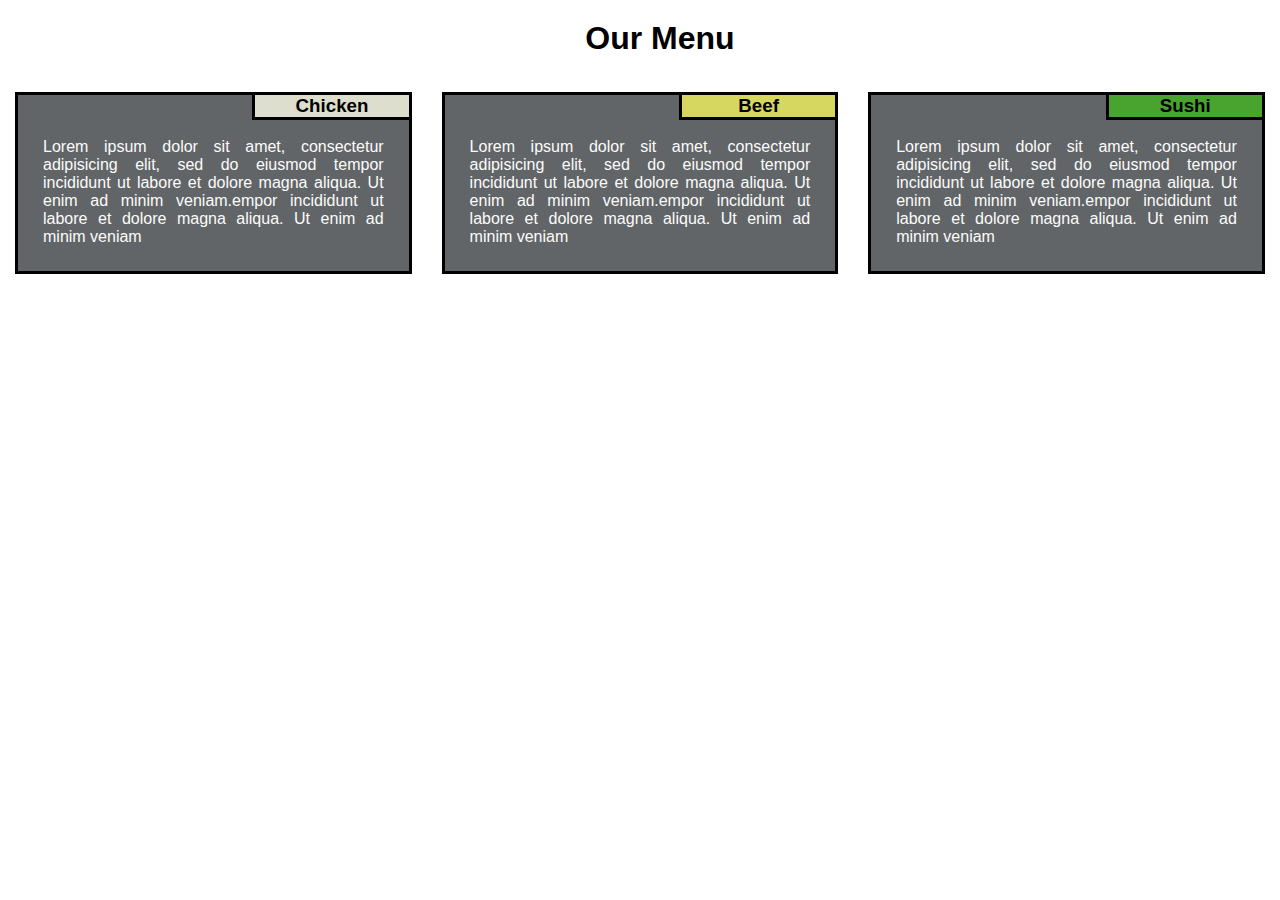
<file: html-css-javascript-forwebdevelopers/index.html>
<!DOCTYPE html>

<html lang="en">
<head>
	<meta charset="utf-8">
	<meta name="viewport" content="width=device-width, initial-scale=1">
	<title>Module 2 Solution</title>
	<link rel="stylesheet" type="text/css" href="css/styles.css">
</head>
<body>
	<h1>Our Menu</h1>
	<div class="row">
		<div class="col-lg-4">
			<div class="content">
				<h3 id="firstHeading">Chicken</h3>
	  			<p>Lorem ipsum dolor sit amet, consectetur adipisicing elit, sed do eiusmod tempor incididunt ut labore et dolore magna aliqua. Ut enim ad minim veniam.empor incididunt ut labore et dolore magna aliqua. Ut enim ad minim veniam</p>
			</div>
	  		
  		</div>
  		<div class="col-lg-4" >
  			<div class="content">
		  		<h3 id="secondHeading">Beef</h3>
		  		<p>Lorem ipsum dolor sit amet, consectetur adipisicing elit, sed do eiusmod tempor incididunt ut labore et dolore magna aliqua. Ut enim ad minim veniam.empor incididunt ut labore et dolore magna aliqua. Ut enim ad minim veniam</p>
  			</div>
  		</div>
  		<div class="col-lg-4 col-md" >
  			<div class="content">
	  			<h3 id="thirdHeading">Sushi</h3>
	  			<p>Lorem ipsum dolor sit amet, consectetur adipisicing elit, sed do eiusmod tempor incididunt ut labore et dolore magna aliqua. Ut enim ad minim veniam.empor incididunt ut labore et dolore magna aliqua. Ut enim ad minim veniam</p>
  			</div>
  		</div>
	</div>


</body>
</html>
</file>
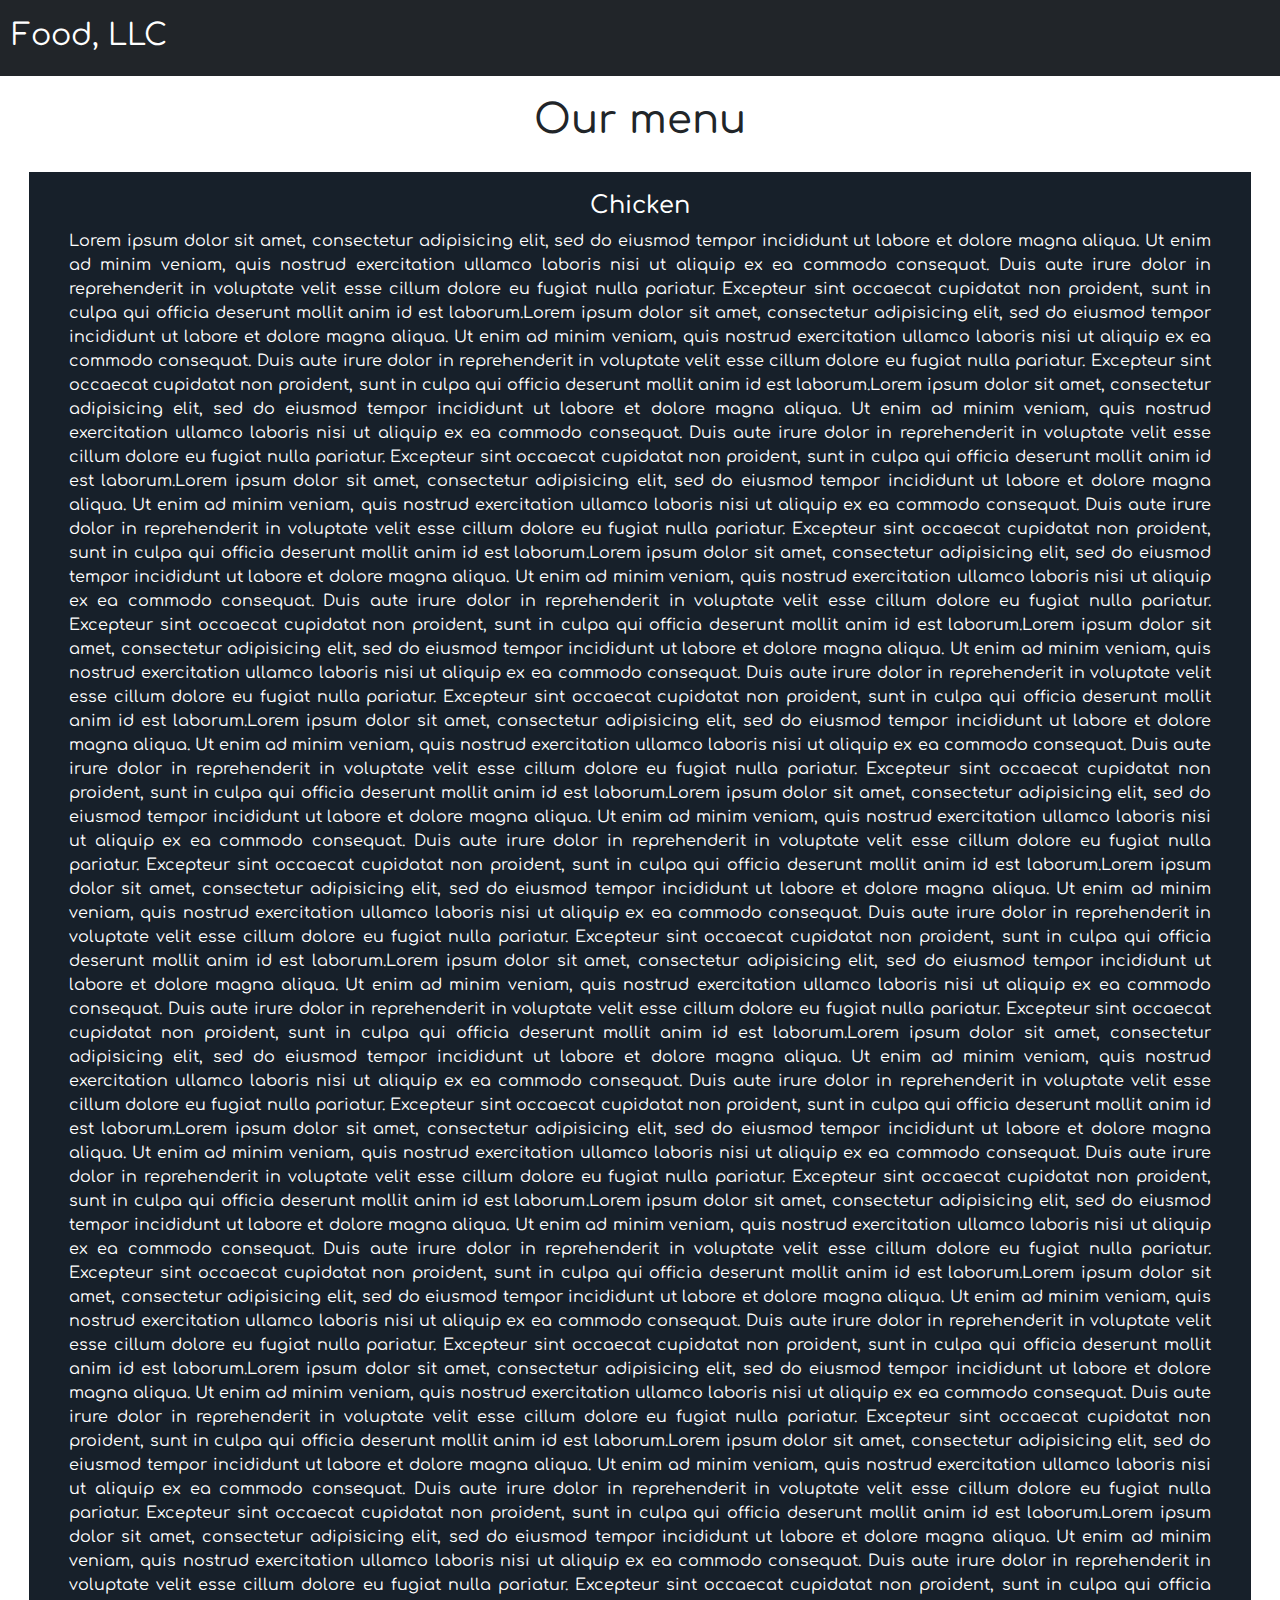
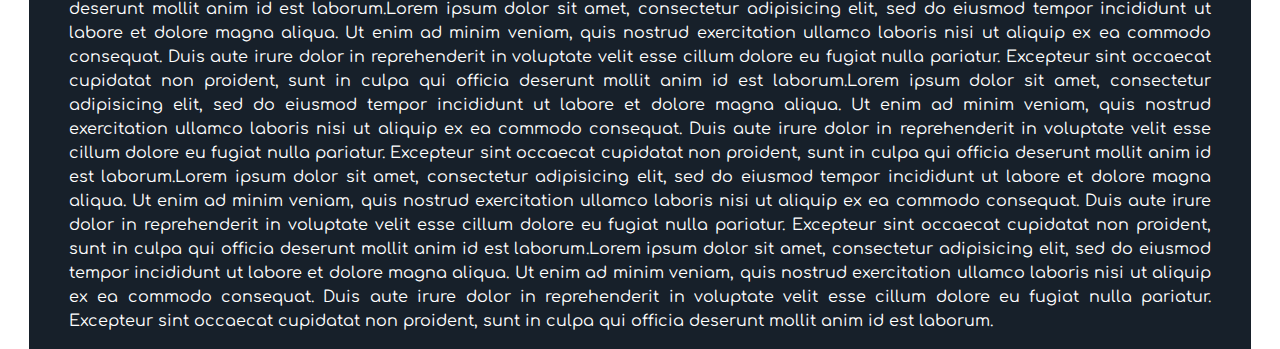
<file: html-css-javascript-forwebdevelopers/module-3/index.html>
<!DOCTYPE html>
<html>
<head>
	<meta charset="utf-8">
	<meta name="viewport" content="width=device-width, initial-scale=1">
	<title>Food, LLC</title>
	<link rel="preconnect" href="https://fonts.gstatic.com">
	<link href="https://fonts.googleapis.com/css2?family=Comfortaa:wght@300;400;500&display=swap" rel="stylesheet">
	<link rel="stylesheet" type="text/css" href="css/bootstrap.min.css">
	<link rel="stylesheet" type="text/css" href="css/style.css">
	<script type="text/javascript" src="js/bootstrap.min.js"></script>

</head>
<body>
	<header>
		<nav class="navbar  navbar-light bg-dark">
			<div class="container-fluid">

				 <a class="navbar-brand text-white" href="#">Food, LLC</a>
				 <button class="navbar-toggler 		d-block d-sm-none navbar-light" type="button" data-bs-toggle="collapse" data-bs-target="#navbarSupportedContent" aria-controls="navbarSupportedContent" aria-expanded="false" aria-label="Toggle navigation">
      				<span class="navbar-toggler-icon "></span>
    			</button>
    <div class="collapse navbar-collapse bg-light menu" id="navbarSupportedContent">
       <ul class="navbar-nav me-auto mb-2 mb-lg-0 ">
			<li class="nav-item">
          		<a class="nav-link active text-center" aria-current="page" href="#">Chicken</a>
        	</li>
        	<li class="nav-item">
          		<a class="nav-link text-center" aria-current="page" href="#">Beef</a>
        	</li>
        	<li class="nav-item">
          		<a class="nav-link  text-center" aria-current="page" href="#">Sushi</a>
        	</li>
    	</ul>
	</div>

	</nav>
	</header>
	<section class="container-fluid">
		<div class="container">
					<div class="row">
			<h1 class="text-center main-title">Our menu</h1>
		
		<div class="content ">
			
			<div class="col-md-12 col-sm-12 col-xs-12 content">
				<h4 class="text-center text-white">Chicken</h4>
				<p class="text-white">
				Lorem ipsum dolor sit amet, consectetur adipisicing elit, sed do eiusmod tempor incididunt ut labore et dolore magna aliqua. Ut enim ad minim veniam,
				quis nostrud exercitation ullamco laboris nisi ut aliquip ex ea commodo
				consequat. Duis aute irure dolor in reprehenderit in voluptate velit esse
				cillum dolore eu fugiat nulla pariatur. Excepteur sint occaecat cupidatat non
				proident, sunt in culpa qui officia deserunt mollit anim id est laborum.Lorem ipsum dolor sit amet, consectetur adipisicing elit, sed do eiusmod tempor incididunt ut labore et dolore magna aliqua. Ut enim ad minim veniam,
				quis nostrud exercitation ullamco laboris nisi ut aliquip ex ea commodo
				consequat. Duis aute irure dolor in reprehenderit in voluptate velit esse
				cillum dolore eu fugiat nulla pariatur. Excepteur sint occaecat cupidatat non
				proident, sunt in culpa qui officia deserunt mollit anim id est laborum.Lorem ipsum dolor sit amet, consectetur adipisicing elit, sed do eiusmod tempor incididunt ut labore et dolore magna aliqua. Ut enim ad minim veniam,
				quis nostrud exercitation ullamco laboris nisi ut aliquip ex ea commodo
				consequat. Duis aute irure dolor in reprehenderit in voluptate velit esse
				cillum dolore eu fugiat nulla pariatur. Excepteur sint occaecat cupidatat non
				proident, sunt in culpa qui officia deserunt mollit anim id est laborum.Lorem ipsum dolor sit amet, consectetur adipisicing elit, sed do eiusmod tempor incididunt ut labore et dolore magna aliqua. Ut enim ad minim veniam,
				quis nostrud exercitation ullamco laboris nisi ut aliquip ex ea commodo
				consequat. Duis aute irure dolor in reprehenderit in voluptate velit esse
				cillum dolore eu fugiat nulla pariatur. Excepteur sint occaecat cupidatat non
				proident, sunt in culpa qui officia deserunt mollit anim id est laborum.Lorem ipsum dolor sit amet, consectetur adipisicing elit, sed do eiusmod tempor incididunt ut labore et dolore magna aliqua. Ut enim ad minim veniam,
				quis nostrud exercitation ullamco laboris nisi ut aliquip ex ea commodo
				consequat. Duis aute irure dolor in reprehenderit in voluptate velit esse
				cillum dolore eu fugiat nulla pariatur. Excepteur sint occaecat cupidatat non
				proident, sunt in culpa qui officia deserunt mollit anim id est laborum.Lorem ipsum dolor sit amet, consectetur adipisicing elit, sed do eiusmod tempor incididunt ut labore et dolore magna aliqua. Ut enim ad minim veniam,
				quis nostrud exercitation ullamco laboris nisi ut aliquip ex ea commodo
				consequat. Duis aute irure dolor in reprehenderit in voluptate velit esse
				cillum dolore eu fugiat nulla pariatur. Excepteur sint occaecat cupidatat non
				proident, sunt in culpa qui officia deserunt mollit anim id est laborum.Lorem ipsum dolor sit amet, consectetur adipisicing elit, sed do eiusmod tempor incididunt ut labore et dolore magna aliqua. Ut enim ad minim veniam,
				quis nostrud exercitation ullamco laboris nisi ut aliquip ex ea commodo
				consequat. Duis aute irure dolor in reprehenderit in voluptate velit esse
				cillum dolore eu fugiat nulla pariatur. Excepteur sint occaecat cupidatat non
				proident, sunt in culpa qui officia deserunt mollit anim id est laborum.Lorem ipsum dolor sit amet, consectetur adipisicing elit, sed do eiusmod tempor incididunt ut labore et dolore magna aliqua. Ut enim ad minim veniam,
				quis nostrud exercitation ullamco laboris nisi ut aliquip ex ea commodo
				consequat. Duis aute irure dolor in reprehenderit in voluptate velit esse
				cillum dolore eu fugiat nulla pariatur. Excepteur sint occaecat cupidatat non
				proident, sunt in culpa qui officia deserunt mollit anim id est laborum.Lorem ipsum dolor sit amet, consectetur adipisicing elit, sed do eiusmod tempor incididunt ut labore et dolore magna aliqua. Ut enim ad minim veniam,
				quis nostrud exercitation ullamco laboris nisi ut aliquip ex ea commodo
				consequat. Duis aute irure dolor in reprehenderit in voluptate velit esse
				cillum dolore eu fugiat nulla pariatur. Excepteur sint occaecat cupidatat non
				proident, sunt in culpa qui officia deserunt mollit anim id est laborum.Lorem ipsum dolor sit amet, consectetur adipisicing elit, sed do eiusmod tempor incididunt ut labore et dolore magna aliqua. Ut enim ad minim veniam,
				quis nostrud exercitation ullamco laboris nisi ut aliquip ex ea commodo
				consequat. Duis aute irure dolor in reprehenderit in voluptate velit esse
				cillum dolore eu fugiat nulla pariatur. Excepteur sint occaecat cupidatat non
				proident, sunt in culpa qui officia deserunt mollit anim id est laborum.Lorem ipsum dolor sit amet, consectetur adipisicing elit, sed do eiusmod tempor incididunt ut labore et dolore magna aliqua. Ut enim ad minim veniam,
				quis nostrud exercitation ullamco laboris nisi ut aliquip ex ea commodo
				consequat. Duis aute irure dolor in reprehenderit in voluptate velit esse
				cillum dolore eu fugiat nulla pariatur. Excepteur sint occaecat cupidatat non
				proident, sunt in culpa qui officia deserunt mollit anim id est laborum.Lorem ipsum dolor sit amet, consectetur adipisicing elit, sed do eiusmod tempor incididunt ut labore et dolore magna aliqua. Ut enim ad minim veniam,
				quis nostrud exercitation ullamco laboris nisi ut aliquip ex ea commodo
				consequat. Duis aute irure dolor in reprehenderit in voluptate velit esse
				cillum dolore eu fugiat nulla pariatur. Excepteur sint occaecat cupidatat non
				proident, sunt in culpa qui officia deserunt mollit anim id est laborum.Lorem ipsum dolor sit amet, consectetur adipisicing elit, sed do eiusmod tempor incididunt ut labore et dolore magna aliqua. Ut enim ad minim veniam,
				quis nostrud exercitation ullamco laboris nisi ut aliquip ex ea commodo
				consequat. Duis aute irure dolor in reprehenderit in voluptate velit esse
				cillum dolore eu fugiat nulla pariatur. Excepteur sint occaecat cupidatat non
				proident, sunt in culpa qui officia deserunt mollit anim id est laborum.Lorem ipsum dolor sit amet, consectetur adipisicing elit, sed do eiusmod tempor incididunt ut labore et dolore magna aliqua. Ut enim ad minim veniam,
				quis nostrud exercitation ullamco laboris nisi ut aliquip ex ea commodo
				consequat. Duis aute irure dolor in reprehenderit in voluptate velit esse
				cillum dolore eu fugiat nulla pariatur. Excepteur sint occaecat cupidatat non
				proident, sunt in culpa qui officia deserunt mollit anim id est laborum.Lorem ipsum dolor sit amet, consectetur adipisicing elit, sed do eiusmod tempor incididunt ut labore et dolore magna aliqua. Ut enim ad minim veniam,
				quis nostrud exercitation ullamco laboris nisi ut aliquip ex ea commodo
				consequat. Duis aute irure dolor in reprehenderit in voluptate velit esse
				cillum dolore eu fugiat nulla pariatur. Excepteur sint occaecat cupidatat non
				proident, sunt in culpa qui officia deserunt mollit anim id est laborum.Lorem ipsum dolor sit amet, consectetur adipisicing elit, sed do eiusmod tempor incididunt ut labore et dolore magna aliqua. Ut enim ad minim veniam,
				quis nostrud exercitation ullamco laboris nisi ut aliquip ex ea commodo
				consequat. Duis aute irure dolor in reprehenderit in voluptate velit esse
				cillum dolore eu fugiat nulla pariatur. Excepteur sint occaecat cupidatat non
				proident, sunt in culpa qui officia deserunt mollit anim id est laborum.Lorem ipsum dolor sit amet, consectetur adipisicing elit, sed do eiusmod tempor incididunt ut labore et dolore magna aliqua. Ut enim ad minim veniam,
				quis nostrud exercitation ullamco laboris nisi ut aliquip ex ea commodo
				consequat. Duis aute irure dolor in reprehenderit in voluptate velit esse
				cillum dolore eu fugiat nulla pariatur. Excepteur sint occaecat cupidatat non
				proident, sunt in culpa qui officia deserunt mollit anim id est laborum.Lorem ipsum dolor sit amet, consectetur adipisicing elit, sed do eiusmod tempor incididunt ut labore et dolore magna aliqua. Ut enim ad minim veniam,
				quis nostrud exercitation ullamco laboris nisi ut aliquip ex ea commodo
				consequat. Duis aute irure dolor in reprehenderit in voluptate velit esse
				cillum dolore eu fugiat nulla pariatur. Excepteur sint occaecat cupidatat non
				proident, sunt in culpa qui officia deserunt mollit anim id est laborum.Lorem ipsum dolor sit amet, consectetur adipisicing elit, sed do eiusmod tempor incididunt ut labore et dolore magna aliqua. Ut enim ad minim veniam,
				quis nostrud exercitation ullamco laboris nisi ut aliquip ex ea commodo
				consequat. Duis aute irure dolor in reprehenderit in voluptate velit esse
				cillum dolore eu fugiat nulla pariatur. Excepteur sint occaecat cupidatat non
				proident, sunt in culpa qui officia deserunt mollit anim id est laborum.Lorem ipsum dolor sit amet, consectetur adipisicing elit, sed do eiusmod tempor incididunt ut labore et dolore magna aliqua. Ut enim ad minim veniam,
				quis nostrud exercitation ullamco laboris nisi ut aliquip ex ea commodo
				consequat. Duis aute irure dolor in reprehenderit in voluptate velit esse
				cillum dolore eu fugiat nulla pariatur. Excepteur sint occaecat cupidatat non
				proident, sunt in culpa qui officia deserunt mollit anim id est laborum.Lorem ipsum dolor sit amet, consectetur adipisicing elit, sed do eiusmod tempor incididunt ut labore et dolore magna aliqua. Ut enim ad minim veniam,
				quis nostrud exercitation ullamco laboris nisi ut aliquip ex ea commodo
				consequat. Duis aute irure dolor in reprehenderit in voluptate velit esse
				cillum dolore eu fugiat nulla pariatur. Excepteur sint occaecat cupidatat non
				proident, sunt in culpa qui officia deserunt mollit anim id est laborum.
				
				</p>
			</div>
			
			</div>
		</div>
		</div>

		
	</section>
</body>
</html>
</file>
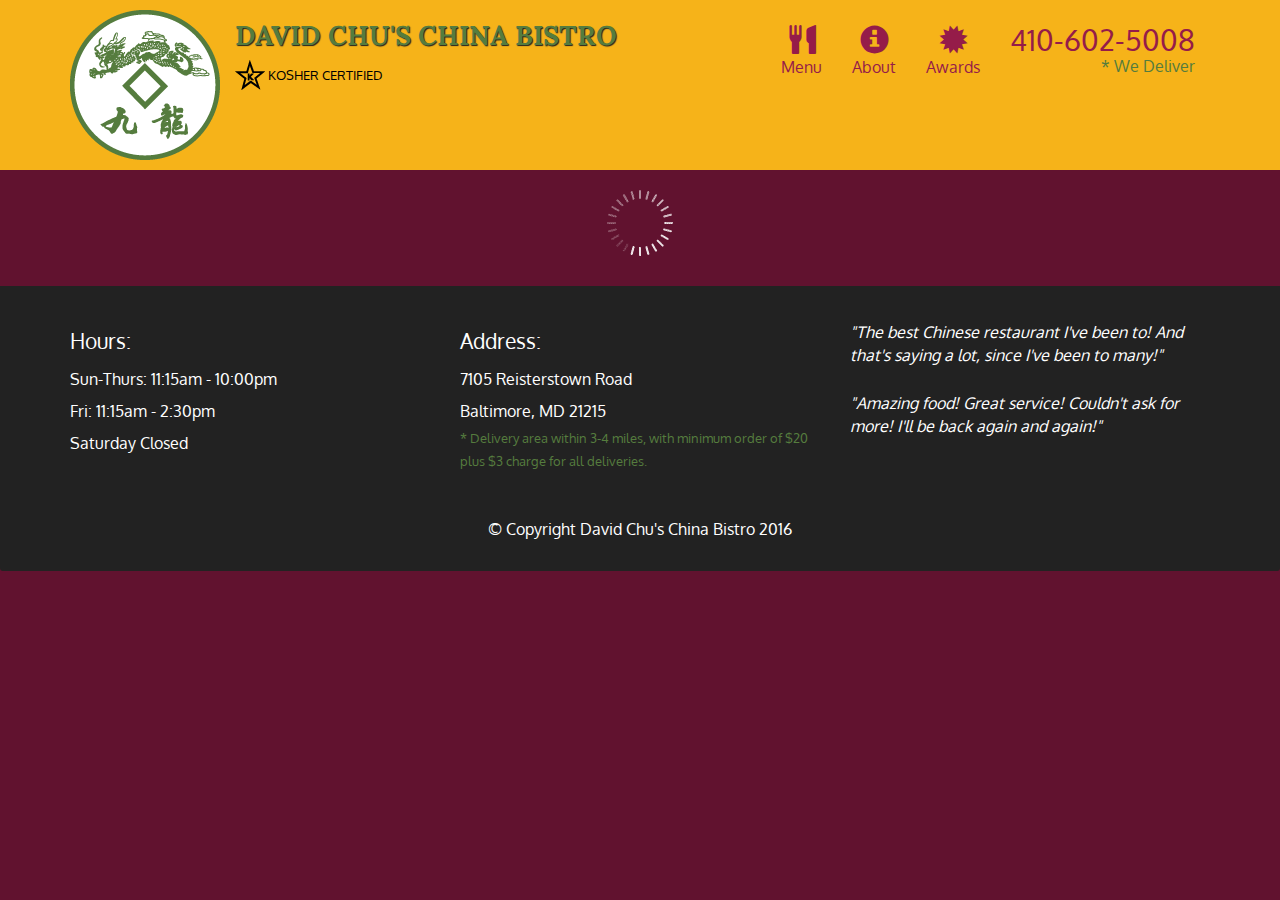
<file: html-css-javascript-forwebdevelopers/module-5/index.html>
<!doctype html>
<html lang="en">
  <head>
    <meta charset="utf-8">
    <meta http-equiv="X-UA-Compatible" content="IE=edge">
    <meta name="viewport" content="width=device-width, initial-scale=1">
    <title>David Chu's China Bistro</title>
    <link rel="stylesheet" href="css/bootstrap.min.css">
    <link rel="stylesheet" href="css/styles.css">
    <link href='https://fonts.googleapis.com/css?family=Oxygen:400,300,700' rel='stylesheet' type='text/css'>
    <link href='https://fonts.googleapis.com/css?family=Lora' rel='stylesheet' type='text/css'>
  </head>
<body>
  <header>
    <nav id="header-nav" class="navbar navbar-default">
      <div class="container">
        <div class="navbar-header">
          <a href="index.html" class="pull-left visible-md visible-lg">
            <div id="logo-img" alt="Logo image"></div>
          </a>

          <div class="navbar-brand">
            <a href="index.html"><h1>David Chu's China Bistro</h1></a>
            <p>
              <img src="images/star-k-logo.png" alt="Kosher certification">
              <span>Kosher Certified</span>
            </p>
          </div>

          <button id="navbarToggle" type="button" class="navbar-toggle collapsed" data-toggle="collapse" data-target="#collapsable-nav" aria-expanded="false">
            <span class="sr-only">Toggle navigation</span>
            <span class="icon-bar"></span>
            <span class="icon-bar"></span>
            <span class="icon-bar"></span>
          </button>
        </div>
        
        <div id="collapsable-nav" class="collapse navbar-collapse">
           <ul id="nav-list" class="nav navbar-nav navbar-right">
            <li id="navHomeButton" class="visible-xs active">
              <a href="index.html">
                <span class="glyphicon glyphicon-home"></span> Home</a>
            </li>
            <li id="navMenuButton">
              <a href="#" onclick="$dc.loadMenuCategories();">
                <span class="glyphicon glyphicon-cutlery"></span><br class="hidden-xs"> Menu</a>
            </li>
            <li>
              <a href="#">
                <span class="glyphicon glyphicon-info-sign"></span><br class="hidden-xs"> About</a>
            </li>
            <li>
              <a href="#">
                <span class="glyphicon glyphicon-certificate"></span><br class="hidden-xs"> Awards</a>
            </li>
            <li id="phone" class="hidden-xs">
              <a href="tel:410-602-5008">
                <span>410-602-5008</span></a><div>* We Deliver</div>
            </li>
          </ul><!-- #nav-list -->
        </div><!-- .collapse .navbar-collapse -->
      </div><!-- .container -->
    </nav><!-- #header-nav -->
  </header>

  <div id="call-btn" class="visible-xs">
    <a class="btn" href="tel:410-602-5008">
    <span class="glyphicon glyphicon-earphone"></span>
    410-602-5008
    </a>
  </div>
  <div id="xs-deliver" class="text-center visible-xs">* We Deliver</div>

  <div id="main-content" class="container"></div>

  <footer class="panel-footer">
    <div class="container">
      <div class="row">
        <section id="hours" class="col-sm-4">
          <span>Hours:</span><br>
          Sun-Thurs: 11:15am - 10:00pm<br>
          Fri: 11:15am - 2:30pm<br>
          Saturday Closed
          <hr class="visible-xs">
        </section>
        <section id="address" class="col-sm-4">
          <span>Address:</span><br>
          7105 Reisterstown Road<br>
          Baltimore, MD 21215
          <p>* Delivery area within 3-4 miles, with minimum order of $20 plus $3 charge for all deliveries.</p>
          <hr class="visible-xs">
        </section>
        <section id="testimonials" class="col-sm-4">
          <p>"The best Chinese restaurant I've been to! And that's saying a lot, since I've been to many!"</p>
          <p>"Amazing food! Great service! Couldn't ask for more! I'll be back again and again!"</p>
        </section>
      </div>
      <div class="text-center">&copy; Copyright David Chu's China Bistro 2016</div>
    </div>
  </footer>

  <!-- jQuery (Bootstrap JS plugins depend on it) -->
  <script src="js/jquery-2.1.4.min.js"></script>
  <script src="js/bootstrap.min.js"></script>
  <script src="js/ajax-utils.js"></script>
  <script src="js/script.js"></script>
</body>
</html>
</file>
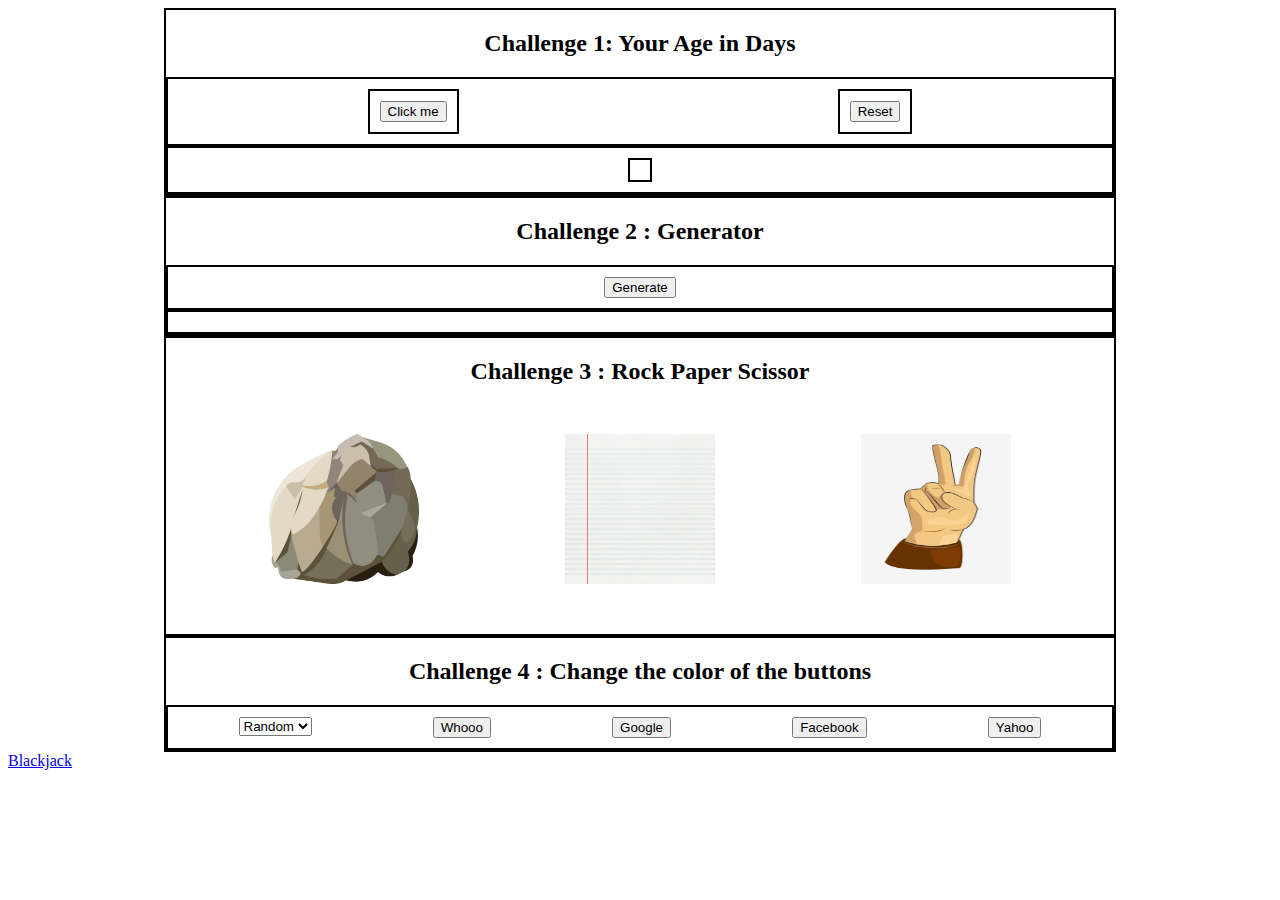
<file: JavaScript/Challenges/index.html>
<!DOCTYPE html>
<html lang="en">
<head>
    <meta charset="UTF-8">
    <meta http-equiv="X-UA-Compatible" content="IE=edge">
    <meta name="viewport" content="width=device-width, initial-scale=1.0">
    <link href="https://cdn.jsdelivr.net/npm/bootstrap@5.1.0/dist/css/bootstrap.min.css" rel="stylesheet" integrity="sha384-KyZXEAg3QhqLMpG8r+8fhAXLRk2vvoC2f3B09zVXn8CA5QIVfZOJ3BCsw2P0p/We" crossorigin="anonymous">
    <link rel="stylesheet" href="static/css/style.css ">
    <title>JS Practice</title>
</head>
<body>
    <div class="container">
        <h2>Challenge 1: Your Age in Days </h2>
        <div class="flex-rw">
            <div><button onclick="ageIndays()" class="btn btn-primary">Click me</button></div>
            <div><button onclick="reset()" class="btn btn-danger">Reset</button></div>
        </div>
        <div class="flex-rw">
            <div id="flex-res">

            </div>
        </div> 
    </div>
    <div class="container">
        <h2>Challenge 2 : Generator</h2>
        <div class="flex-rw">
            <button onclick="generate()" class="btn btn-success">Generate</button>
            
        </div>
        
        
        <div class="flex-rw generator" id="cat-gen">

        </div>
    </div>
    <div class="container">
        <h2>Challenge 3 : Rock Paper Scissor</h2>
        <div class="images" id='rps'>
            <img id="rock" src="static/images/rock.jpg" onclick="rpsGame(this)" alt="Rock" > 
            <img id="paper" src="static/images/paper.jpg" onclick="rpsGame(this)" alt="Paper"> 
            <img id="scissor" src="static/images/scissor.jpg" onclick="rpsGame(this)" alt="Scissor"> 
        </div>
        <div class="playagain" id='play'>
        </div>
    </div>
    <!-- Challenge 4  -->
    <div class="container">
        <h2>Challenge 4 : Change the color of the buttons </h2>
        <div class="flex-rw">
            <form action="">
                <select name="colors" id="background" onchange="buttonColorChange(this)" id="">
                    <option value="random">Random</option>
                    <option value="red">Red</option>
                    <option value="green">Green</option>
                    <option value="yellow">Yellow</option>
                    <option value="blue">Blue</option>
                    <option value="reset">Reset</option>
                </select>
            </form>
                <button class="btn btn-primary">Whooo</button>
                <button class="btn btn-success">Google</button>
                <button class="btn btn-danger">Facebook</button>
                <button class="btn btn-warning">Yahoo</button>
            
        </div>
        
    </div>

    <!-- Challenge 5: BlackJack -->
       <a href="blackjack.html" target="_new">Blackjack</a>
        
    <script src="static/js/script.js" defer></script>
</body>
</html>
</file>
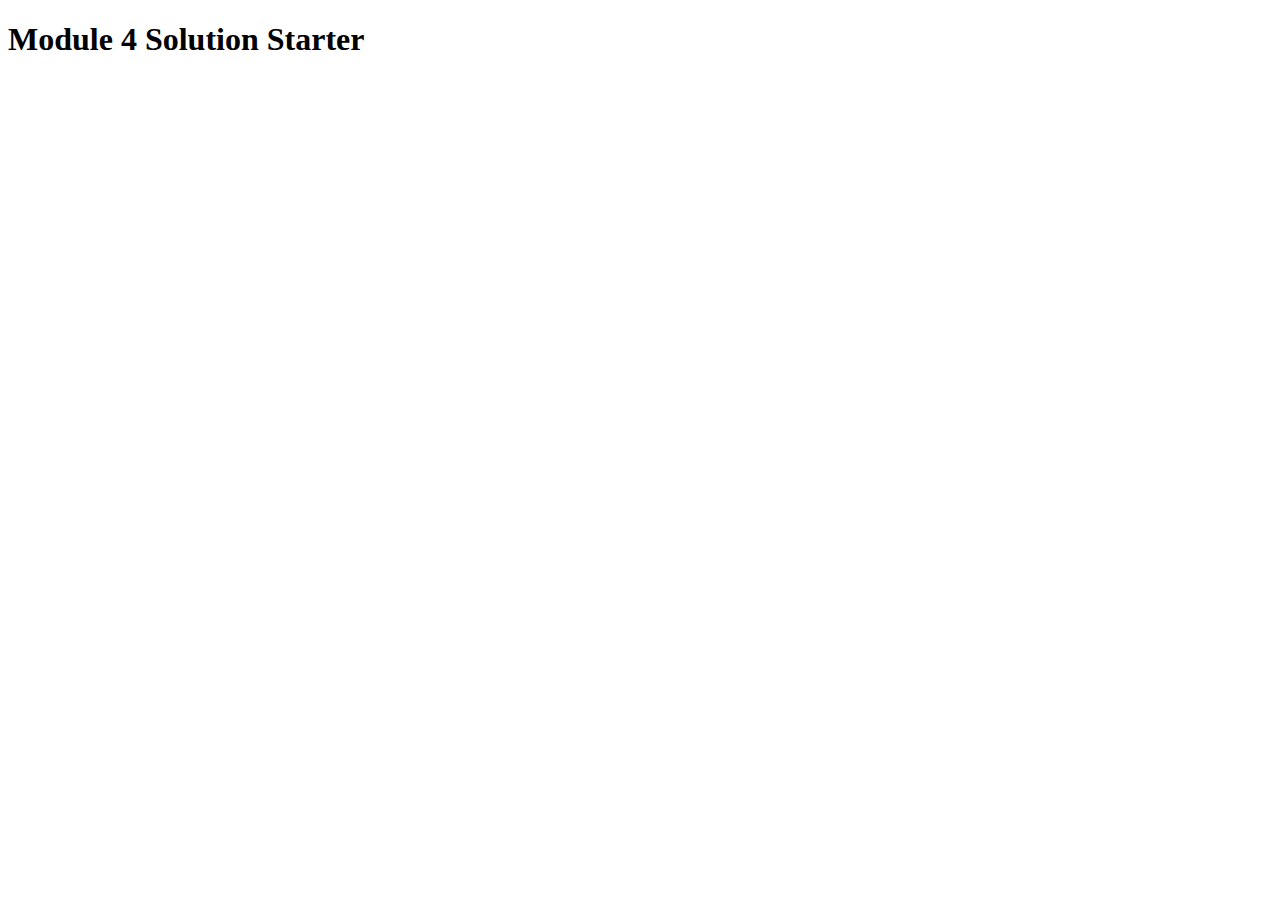
<file: html-css-javascript-forwebdevelopers/module-4/harder/index.html>
<!DOCTYPE html>
<html>
<head>
  <meta charset="utf-8">
  <title>Module 4 Solution Starter</title>
  <script>
    var names = []; // DO NOT REMOVE
  </script>
  <script src="SpeakHello.js"></script>
  <script src="SpeakGoodBye.js"></script>
  <script src="script.js"></script>
</head>
<body>
  <h1>Module 4 Solution Starter</h1>
</body>
</html>
</file>
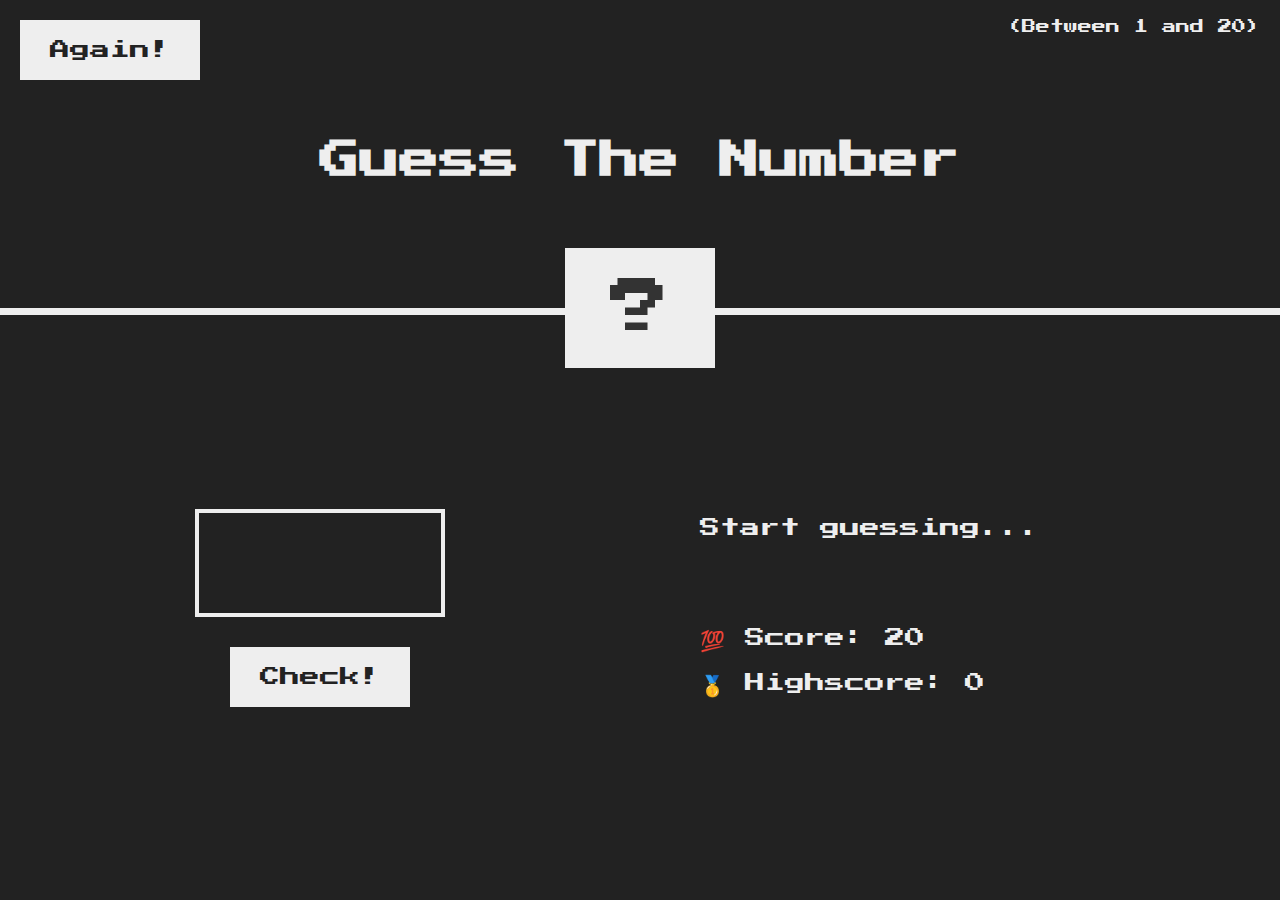
<file: JavaScript/Complete-JavaScript-Course/Small-Projects/GUESS-MY-NUMBER/index.html>
<!DOCTYPE html>
<html lang="en">
  <head>
    <meta charset="UTF-8" />
    <meta name="viewport" content="width=device-width, initial-scale=1.0" />
    <meta http-equiv="X-UA-Compatible" content="ie=edge" />
    <link rel="stylesheet" href="style.css" />
    <title>Guess My Number!</title>
  </head>
  <body>
    <header>
      <h1>Guess The Number</h1>
      <p class="between">(Between 1 and 20)</p>
      <button class="btn again">Again!</button>
      <div class="number">?</div>
    </header>
    <main>
      <section class="left">
        <input class="guess" />
        <button class="btn check">Check!</button>
      </section>
      <section class="right">
        <p class="message">Start guessing...</p>
        <p class="label-score">💯 Score: <span class="score">20</span></p>
        <p class="label-highscore">
          🥇 Highscore: <span class="highscore">0</span>
        </p>
      </section>
    </main>
    <script src="script.js"></script>
  </body>
</html>
</file>
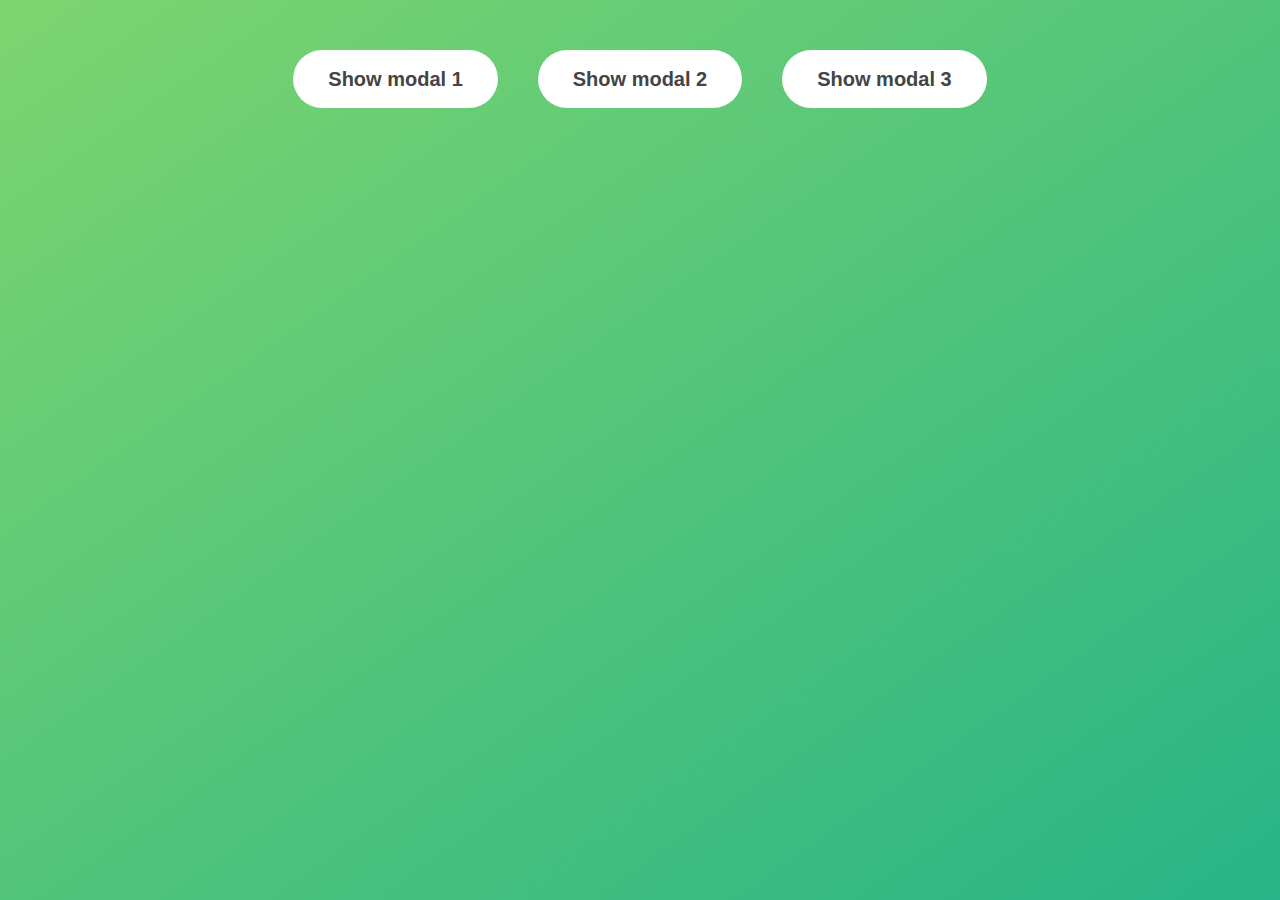
<file: JavaScript/Complete-JavaScript-Course/Small-Projects/Modal-Window/index.html>
<!DOCTYPE html>
<html lang="en">
  <head>
    <meta charset="UTF-8" />
    <meta name="viewport" content="width=device-width, initial-scale=1.0" />
    <meta http-equiv="X-UA-Compatible" content="ie=edge" />
    <link rel="stylesheet" href="style.css" />
    <title>Modal window</title>
  </head>
  <body>
    <button class="show-modal">Show modal 1</button>
    <button class="show-modal">Show modal 2</button>
    <button class="show-modal">Show modal 3</button>

    <div class="modal hidden">
      <button class="close-modal">&times;</button>
      <h1>I'm a modal window 😍</h1>
      <p>
        Lorem ipsum dolor sit amet, consectetur adipisicing elit, sed do eiusmod
        tempor incididunt ut labore et dolore magna aliqua. Ut enim ad minim
        veniam, quis nostrud exercitation ullamco laboris nisi ut aliquip ex ea
        commodo consequat. Duis aute irure dolor in reprehenderit in voluptate
        velit esse cillum dolore eu fugiat nulla pariatur. Excepteur sint
        occaecat cupidatat non proident, sunt in culpa qui officia deserunt
        mollit anim id est laborum.
      </p>
    </div>
    <div class="overlay hidden"></div>

    <script src="script.js"></script>
  </body>
</html>
</file>
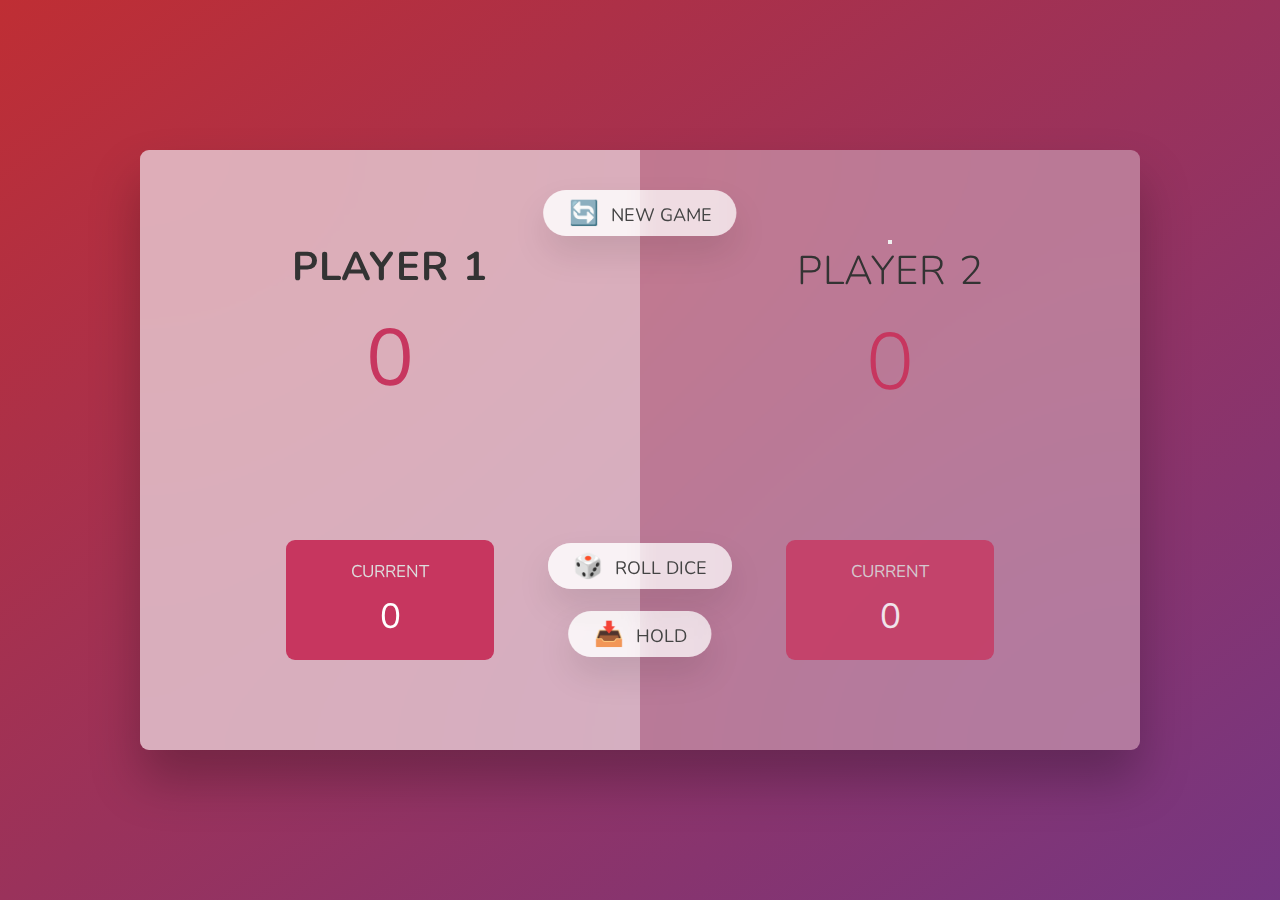
<file: JavaScript/Complete-JavaScript-Course/Small-Projects/Roll-A-Dice/index.html>
<!DOCTYPE html>
<html lang="en">
  <head>
    <meta charset="UTF-8" />
    <meta name="viewport" content="width=device-width, initial-scale=1.0" />
    <meta http-equiv="X-UA-Compatible" content="ie=edge" />
    <link
      href="https://fonts.googleapis.com/icon?family=Material+Icons"
      rel="stylesheet"
    />
    <link rel="stylesheet" href="style.css" />
    <title>Roll A Dice</title>
  </head>
  <body>
    <main>
      <section class="player player--0 player--active">
        <h2 class="name" id="name--0">Player 1</h2>
        <p class="score" id="score--0">43</p>
        <div class="current">
          <p class="current-label">Current</p>
          <p class="current-score" id="current--0">0</p>
        </div>
      </section>
      <section class="player player--1">
        <button>
          <span class="material-icons rules pointer"> segment </span>
        </button>
        <h2 class="name" id="name--1">Player 2</h2>
        <p class="score" id="score--1">23</p>
        <div class="current">
          <p class="current-label">Current</p>
          <p class="current-score" id="current--1">0</p>
        </div>
      </section>
      <div class="modal hidden">
        <button class="close-modal">&times;</button>
        <h1>Instructions ✅</h1>
        <p>
          1️⃣ 🎲 Roll dice: a user can roll a dice to score points. After every
          dice score will be added to current score.Player will lose all the
          points in the current score if the dice draws <strong>1</strong>.
        </p>
        <p>
          2️⃣ 📥 Hold: To score more overall points user can
          <strong>Hold</strong> the points to increase the overall score.
        </p>
        <p>
          3️⃣ Once user draws <strong>1</strong> or choose to
          <strong>Hold</strong> the points the player will switch.
        </p>
        <p>4️⃣ User to score overall <strong>30</strong> score wins the game.</p>

        <p>
          5️⃣ Users can use '🔄 NEW GAME' button to reset the game at any point.
        </p>
      </div>
      <div class="overlay hidden"></div>
      <img src="images/dice-5.png" alt="Playing dice" class="dice" />
      <button class="btn btn--new">🔄 New game</button>
      <button class="btn btn--roll">🎲 Roll dice</button>
      <button class="btn btn--hold">📥 Hold</button>
    </main>
    <script src="script.js"></script>
  </body>
</html>
</file>
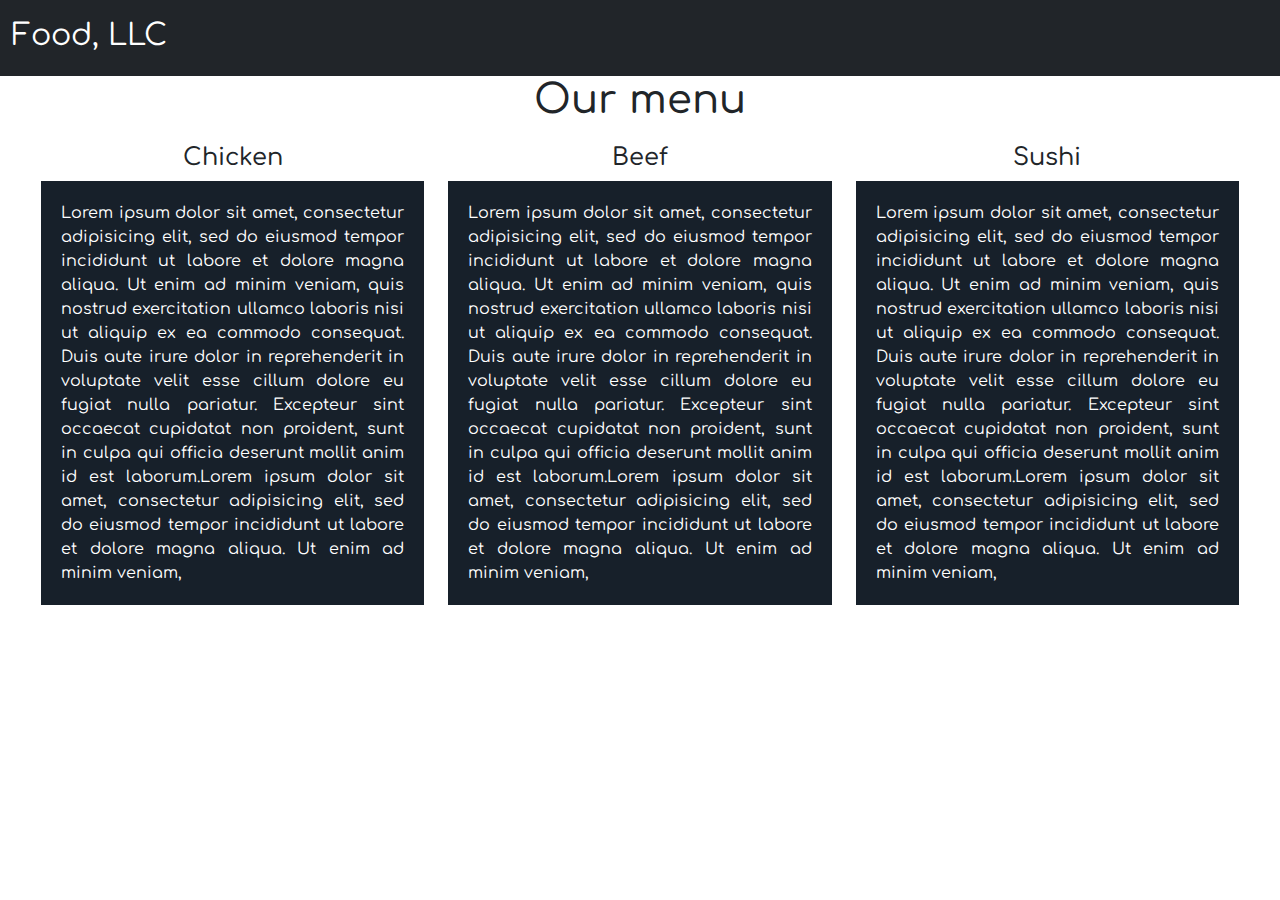
<file: html-css-javascript-forwebdevelopers/module-3/extra.html>
<!DOCTYPE html>
<html>
<head>
	<meta charset="utf-8">
	<meta name="viewport" content="width=device-width, initial-scale=1">
	<title>Food, LLC</title>
	<link rel="preconnect" href="https://fonts.gstatic.com">
	<link href="https://fonts.googleapis.com/css2?family=Comfortaa:wght@300;400;500&display=swap" rel="stylesheet">
	<link rel="stylesheet" type="text/css" href="css/bootstrap.min.css">
	<link rel="stylesheet" type="text/css" href="css/style.css">
	<script type="text/javascript" src="js/bootstrap.min.js"></script>

</head>
<body>
	<header>
		<nav class="navbar  navbar-light bg-dark">
			<div class="container-fluid">

				 <a class="navbar-brand text-white" href="#">Food, LLC</a>
				 <button class="navbar-toggler 		d-block d-sm-none navbar-light" type="button" data-bs-toggle="collapse" data-bs-target="#navbarSupportedContent" aria-controls="navbarSupportedContent" aria-expanded="false" aria-label="Toggle navigation">
      				<span class="navbar-toggler-icon "></span>
    			</button>
    <div class="collapse navbar-collapse bg-light menu" id="navbarSupportedContent">
       <ul class="navbar-nav me-auto mb-2 mb-lg-0 ">
			<li class="nav-item">
          		<a class="nav-link active text-center" aria-current="page" href="#">Chicken</a>
        	</li>
        	<li class="nav-item">
          		<a class="nav-link text-center" aria-current="page" href="#">Beef</a>
        	</li>
        	<li class="nav-item">
          		<a class="nav-link  text-center" aria-current="page" href="#">Sushi</a>
        	</li>
    	</ul>
	</div>

	</nav>
	</header>
	<section class="container-fluid">
		<div class="container">
					
			<h1 class="text-center main-title">Our menu</h1>
			
				<div class="row">
			<div class="col-lg-4 col-md-6 col-sm-12  ">
				<h4 class="text-center ">Chicken</h4>
				<p class="text-white ext-div" >
				Lorem ipsum dolor sit amet, consectetur adipisicing elit, sed do eiusmod tempor incididunt ut labore et dolore magna aliqua. Ut enim ad minim veniam,
				quis nostrud exercitation ullamco laboris nisi ut aliquip ex ea commodo
				consequat. Duis aute irure dolor in reprehenderit in voluptate velit esse
				cillum dolore eu fugiat nulla pariatur. Excepteur sint occaecat cupidatat non
				proident, sunt in culpa qui officia deserunt mollit anim id est laborum.Lorem ipsum dolor sit amet, consectetur adipisicing elit, sed do eiusmod tempor incididunt ut labore et dolore magna aliqua. Ut enim ad minim veniam,
				</p>
			</div>
			<div class="col-lg-4 col-md-6 col-sm-12 " >
				<h4 class="text-center ">Beef</h4>
				<p class="text-white ext-div">
				Lorem ipsum dolor sit amet, consectetur adipisicing elit, sed do eiusmod tempor incididunt ut labore et dolore magna aliqua. Ut enim ad minim veniam,
				quis nostrud exercitation ullamco laboris nisi ut aliquip ex ea commodo
				consequat. Duis aute irure dolor in reprehenderit in voluptate velit esse
				cillum dolore eu fugiat nulla pariatur. Excepteur sint occaecat cupidatat non
				proident, sunt in culpa qui officia deserunt mollit anim id est laborum.Lorem ipsum dolor sit amet, consectetur adipisicing elit, sed do eiusmod tempor incididunt ut labore et dolore magna aliqua. Ut enim ad minim veniam,
				</p>
			</div>
			<div class="col-lg-4 col-md-12 col-sm-12">
				<h4 class="text-center ">Sushi</h4>
				<p class="text-white ext-div">
				Lorem ipsum dolor sit amet, consectetur adipisicing elit, sed do eiusmod tempor incididunt ut labore et dolore magna aliqua. Ut enim ad minim veniam,
				quis nostrud exercitation ullamco laboris nisi ut aliquip ex ea commodo
				consequat. Duis aute irure dolor in reprehenderit in voluptate velit esse
				cillum dolore eu fugiat nulla pariatur. Excepteur sint occaecat cupidatat non
				proident, sunt in culpa qui officia deserunt mollit anim id est laborum.Lorem ipsum dolor sit amet, consectetur adipisicing elit, sed do eiusmod tempor incididunt ut labore et dolore magna aliqua. Ut enim ad minim veniam,
				</p>
			</div>
		
	</div>
</div>
</section>
</body>
</html>
</file>
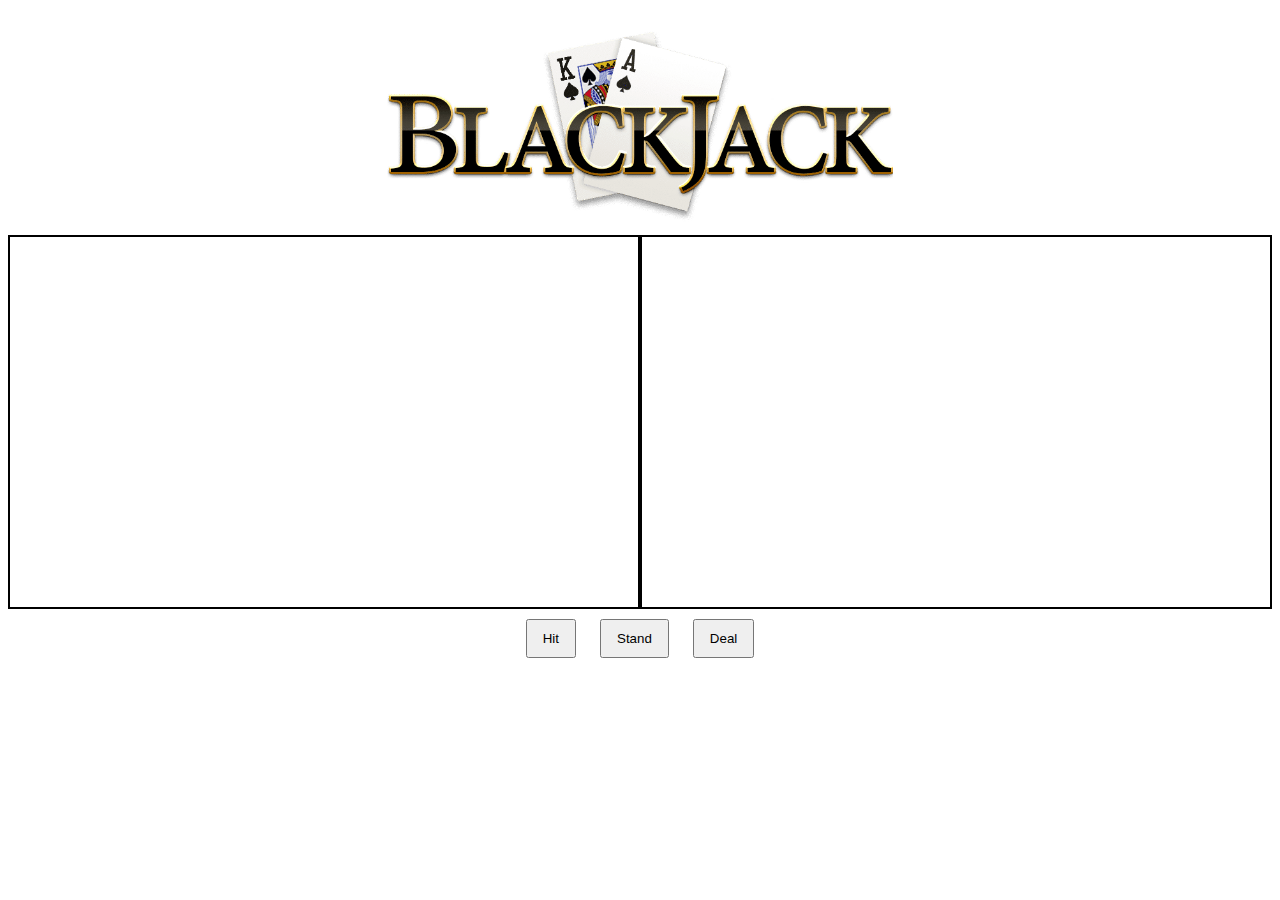
<file: JavaScript/Challenges/blackjack.html>
<!DOCTYPE html>
<html lang="en">
<head>
    <meta charset="UTF-8">
    <meta http-equiv="X-UA-Compatible" content="IE=edge">
    <meta name="viewport" content="width=device-width, initial-scale=1.0">
    <link href="https://cdn.jsdelivr.net/npm/bootstrap@5.1.0/dist/css/bootstrap.min.css" rel="stylesheet" integrity="sha384-KyZXEAg3QhqLMpG8r+8fhAXLRk2vvoC2f3B09zVXn8CA5QIVfZOJ3BCsw2P0p/We" crossorigin="anonymous">
    <link rel="stylesheet" href="static/css/style.css ">
    <title>Black Jack</title>
</head>
<body>
    <div class="container-bj">
        <div class="logo"> 
            <img id="blackjack-img" src="static/images/blackJack.png" alt="">
        </div>
        <div id="messages">

        </div>
        <div class="flex-row bg-green" id="cards">
            <div id="your-box">
                <h2><span id="user-name"></span> : <span id="your-score">0</span></h2>
                
            </div>
            <div id="bot-box">
                <h2>Bot : <span id="bot-score">0</span></h2>
                
            </div>
        </div>
        <div class="flex-row bg-green">
            <div>
                <button class="btn btn-primary" id="hit-btn">Hit</button>
                <button class="btn btn-warning" id="stand-btn">Stand</button>
                <button class="btn btn-danger" id="deal-btn">Deal</button>
                
            </div>
        </div>
    </div>
    <script src="static/js/script.js"></script>
</body>
</html>
</file>
<file: html-css-javascript-forwebdevelopers/css/styles.css>
*{
  box-sizing: border-box;
  margin:0;
  padding:0;
}

body{
  font-family: 'Lato', sans-serif;  
  position: relative;
}

div.row{
	 width:100%;
}
h1{
	margin: 20px;
	width: 100%;
	text-align: center;
}
p{
	margin-top: 18px;
  	text-align: justify;
  	font-size:100%;	
  	color:#FBFCFC;
}
.row>div{
	position: relative;
	top:2;	
}
.content{
	border:3px solid #000000;
	margin: 15px;
	padding: 25px;
	background-color:#626567;
	position: relative;
}


h3{
	position: absolute;
	top: 0;
	right: 0;
	width: 40%;
	text-align: center;
	border-left: 3px solid black;
	border-bottom: 3px solid black;
}
#firstHeading{
	background-color:#DDDECE;
}
#secondHeading{
	background-color:#D6D760 ;
}
#thirdHeading{
	background-color:#48A42F;
}

/*------ Desktop view ------*/
@media (min-width: 992px){
  .col-lg-1, .col-lg-2, .col-lg-3, .col-lg-4, .col-lg-5, .col-lg-6, .col-lg-7, .col-lg-8, .col-lg-9, .col-lg-10, .col-lg-11, .col-lg-12 {
    float: left;  
  }
  .col-lg-1 {
    width: 8.33%;
  }
  .col-lg-2 {
    width: 16.66%;
  }
  .col-lg-3 {
    width: 25%;
  }
  .col-lg-4 {
    width: 33.33%;
  }
  .col-lg-5 {
    width: 41.66%;
  }
  .col-lg-6 {
    width: 50%;
  }
  .col-lg-7 {
    width: 58.33%;
  }
  .col-lg-8 {
    width: 66.66%;
  }
  .col-lg-9 {
    width: 74.99%;
  }
  .col-lg-10 {
    width: 83.33%;
  }
  .col-lg-11 {
    width: 91.66%;
  }
  .col-lg-12 {
    width: 100%;
  }

}


/*------ Tablet View ------*/
@media (min-width: 768px) and (max-width: 991px){
  .col-lg-4 {
    width: 50%;
    float: left;
  }
  .col-md{
   width: 100%;
   float: left;
 }
}


/*------ Mobile ------*/
@media (max-width: 767px){
  .col-lg-4{
    width: 100%;
    float: left;
  }
}
</file>
<file: html-css-javascript-forwebdevelopers/module-3/css/style.css>
*{
	margin: 0;
	padding: 0;
	font-family: 'Comfortaa', cursive;
}
.navbar-brand{
	height: 60px;
	font-size: 30px;
	
}
.content{
	background-color: #17202A;
	margin-top: 20px;
	text-align: justify;
  	padding: 0 20px 0 20px;
}
.content p{
	font-weight: 400;
}
.row{
	margin: 20px 5px 0 5px;
}
.container{
	margin-left: 0;
	margin-right: 0;
	max-width: 100%;
}
.ext-div{
	background-color:#17202A ;
	padding: 20px;
	text-align: justify;
}
@media (max-width:767px){
	.container{
		width: 90%;
		margin-left: auto;
		margin-right: auto;
	}
	
}
</file>
<file: html-css-javascript-forwebdevelopers/module-5/css/styles.css>
body {
  font-size: 16px;
  color: #fff;
  background-color: #61122f;
  font-family: 'Oxygen', sans-serif;
}

/** HEADER **/
#header-nav {
  background-color: #f6b319;
  border-radius: 0;
  border: 0;
}

#logo-img {
  background: url('../images/restaurant-logo_large.png') no-repeat;
  width: 150px;
  height: 150px;
  margin: 10px 15px 10px 0;
}

.navbar-brand {
  padding-top: 25px;
}
.navbar-brand h1 { /* Restaurant name */
  font-family: 'Lora', serif;
  color: #557c3e;
  font-size: 1.5em;
  text-transform: uppercase;
  font-weight: bold;
  text-shadow: 1px 1px 1px #222;
  margin-top: 0;
  margin-bottom: 0;
  line-height: .75;
}
.navbar-brand a:hover, .navbar-brand a:focus {
  text-decoration: none;
}
.navbar-brand p { /* Kosher cert */
  color: #000;
  text-transform: uppercase;
  font-size: .7em;
  margin-top: 15px;
}
.navbar-brand p span { /* Star-K */
  vertical-align: middle;
}

#nav-list {
  margin-top: 10px;
}
#nav-list a {
  color: #951C49;
  text-align: center;
}
#nav-list a:hover {
  background: #E7E7E7;
}
#nav-list a span {
  font-size: 1.8em;
}

#phone {
  margin-top: 5px;
}
#phone a { /* Phone number */
  text-align: right;
  padding-bottom: 0;
}
#phone div { /* We Deliver */
  color: #557c3e;
  text-align: right;
  padding-right: 15px;
}

.navbar-header button.navbar-toggle, .navbar-header .icon-bar {
  border: 1px solid #61122f;
}
.navbar-header button.navbar-toggle {
  clear: both;
  margin-top: -30px;
}
/* END HEADER */

/* FOOTER */
.panel-footer {
  margin-top: 30px;
  padding-top: 35px;
  padding-bottom: 30px;
  background-color: #222;
  border-top: 0;
}
.panel-footer div.row {
  margin-bottom: 35px;
}
#hours, #address {
  line-height: 2;
}
#hours > span, #address > span {
  font-size: 1.3em;
}
#address p {
  color: #557c3e;
  font-size: .8em;
  line-height: 1.8;
}
#testimonials {
  font-style: italic;
}
#testimonials p:nth-child(2) {
  margin-top: 25px;
}
/* END FOOTER */



/* HOME PAGE */
.container .jumbotron {
  box-shadow: 0 0 50px #3F0C1F;
  border: 2px solid #3F0C1F;
}

#menu-tile, #specials-tile, #map-tile {
  height: 250px;
  width: 100%;
  margin-bottom: 15px;
  position: relative;
  border: 2px solid #3F0C1F;
  overflow: hidden;
}
#menu-tile:hover, #specials-tile:hover, #map-tile:hover {
  box-shadow: 0 1px 5px 1px #cccccc;
}
#menu-tile {
  background: url('../images/menu-tile.jpg') no-repeat;
  background-position: center;
}
#specials-tile {
  background: url('../images/specials-tile.jpg') no-repeat;
  background-position: center;
}
#menu-tile span, #specials-tile span, #map-tile span {
  position: absolute;
  bottom: 0;
  right: 0;
  width: 100%;
  text-align: center;
  font-size: 1.6em;
  text-transform: uppercase;
  background-color: #000;
  color: #fff;
  opacity: .8;
}
/* END HOME PAGE */

/* MENU CATEGORIES PAGE */
.category-tile { 
  position: relative;
  border: 2px solid #3F0C1F;
  overflow: hidden;
  width: 200px;
  height: 200px;
  margin: 0 auto 15px;
}
.category-tile span {
  position: absolute;
  bottom: 0;
  right: 0;
  width: 100%;
  text-align: center;
  font-size: 1.2em;
  text-transform: uppercase;
  background-color: #000;
  color: #fff;
  opacity: .8;
}
.category-tile:hover {
  box-shadow: 0 1px 5px 1px #cccccc;
}

#menu-categories-title + div {
  margin-bottom: 50px;
}
/* END MENU CATEGORIES PAGE */

/* SINGLE CATEGORY PAGE */
.menu-item-tile {
  margin-bottom: 25px;
}
.menu-item-tile hr {
  width: 80%;
}
.menu-item-tile .menu-item-price {
  font-size: 1.1em;
  text-align: right;
  margin-top: -15px;
  margin-right: -15px;
}
.menu-item-tile .menu-item-price span {
  font-size: .6em;
}
.menu-item-photo {
  position: relative;
  border: 2px solid #3F0C1F; 
  overflow: hidden;
  padding: 0;
  margin-right: -15px;
  margin-left: auto;
  margin-bottom: 20px;
  max-width: 250px;
}
.menu-item-photo div {
  position: absolute;
  bottom: 0;
  right: 0;
  width: 80px;
  background-color: #557c3e;
  text-align: center;
}
.menu-item-description {
  padding-right: 30px;
}
h3.menu-item-title {
  margin: 0 0 10px;
}
.menu-item-details {
  font-size: .9em;
  font-style: italic;
}
/* END SINGLE CATEGORY PAGE */


/********** Large devices only **********/
@media (min-width: 1200px) {
  .container .jumbotron {
    background: url('../images/jumbotron_1200.jpg') no-repeat;
    height: 675px;
  }
}

/********** Medium devices only **********/
@media (min-width: 992px) and (max-width: 1199px) {
  /* Header */
  #logo-img {
    background: url('../images/restaurant-logo_medium.png') no-repeat;
    width: 100px;
    height: 100px;
    margin: 5px 5px 5px 0;
  }
  /* End Header */

  /* Home Page */
  .container .jumbotron {
    background: url('../images/jumbotron_992.jpg') no-repeat;
    height: 558px;
  }
  /* End Home Page */
}

/********** Small devices only **********/
@media (min-width: 768px) and (max-width: 991px) {
  /* Home Page */
  .container .jumbotron {
    background: url('../images/jumbotron_768.jpg') no-repeat;
    height: 432px;
  }
  /* End Home Page */
}

/********** Extra small devices only **********/
@media (max-width: 767px) {
  /* Header */
  .navbar-brand {
    padding-top: 10px;
    height: 80px;
  }
  .navbar-brand h1 { /* Restaurant name */
    padding-top: 10px;
    font-size: 5vw; /* 1vw = 1% of viewport width */
  }
  .navbar-brand p { /* Kosher cert */
    font-size: .6em;
    margin-top: 12px;
  }
  .navbar-brand p img { /* Star-K */
    height: 20px;
  }

  #collapsable-nav a { /* Collapsed nav menu text */
    font-size: 1.2em;
  }
  #collapsable-nav a span { /* Collapsed nav menu glyph */
    font-size: 1em;
    margin-right: 5px;
  }

  #call-btn > a {
    font-size: 1.5em;
    display: block;
    margin: 0 20px;
    padding: 10px;
    border: 2px solid #fff;
    background-color: #f6b319;
    color: #951c49;
  }
  #xs-deliver {
    margin-top: 5px;
    font-size: .7em;
    letter-spacing: .1em;
    text-transform: uppercase;
  }
  /* End Header */

  /* Footer */
  .panel-footer section {
    margin-bottom: 30px;
    text-align: center;
  }
  .panel-footer section:nth-child(3) {
    margin-bottom: 0; /* margin already exists on the whole row */
  }
  .panel-footer section hr {
    width: 50%;
  }
  /* End Footer */

  /* Home Page */
  .container .jumbotron {
    margin-top: 30px;
    padding: 0;
  }
  #menu-tile, #specials-tile {
    width: 360px;
    margin: 0 auto 15px;
  }

  .menu-item-photo {
    margin-right: auto;
  }
  .menu-item-tile .menu-item-price {
    text-align: center;
  }
  .menu-item-description {
    text-align: center;;
  }
}


/********** Super extra small devices Only :-) (e.g., iPhone 4) **********/
@media (max-width: 479px) {
  /* Header */
  .navbar-brand h1 { /* Restaurant name */
    padding-top: 5px;
    font-size: 6vw;
  }
  /* End Header */
  
  /* Home page */
  #menu-tile, #specials-tile {
    width: 280px;
    margin: 0 auto 15px;
  }

  .col-xxs-12 {
    position: relative;
    min-height: 1px;
    padding-right: 15px;
    padding-left: 15px;
    float: left;
    width: 100%;
  }
}
</file>
<file: JavaScript/Challenges/static/css/style.css>
.container{
    width: 75%;
    border: 2px solid #000;
    margin: 0 auto;
    text-align: center;
}

.flex-rw, .flex-row1,.flex-row2, .flex-row3{
    display: flex;
    border: 2px solid #000;
    flex-direction: row;
    padding: 10px;
    flex-wrap: wrap;
    justify-content: space-around;
}

.flex-row1, .flex-row2{
    background:url("https://t3.ftcdn.net/jpg/03/25/38/64/360_F_325386410_7XLHgFBmPH10k0GCUXbikWCAeFFC8145.jpg");
    color:#fff;
}

.flex-row1 div{
    border: 2px solid #000;
    flex: 1;
    padding: 10px;
    height: 350px;
    text-align: center;
}
.flex-row1 img{
    width: 25%;
    padding: 10px;
}

.flex-row2 button{
    border: 1px solid #000;
    padding: 10px;
}

.flex-row2 div{
    border: 1px solid #000;
}
table, th, td    {
    padding: 10px;
    border: 1px solid #000;
}
.flex-rw img{
    padding: 5px;
    margin: 5px;
    border: 1px solid red;
}
.flex-rw div{
    padding:10px;
    border: 2px solid #000;
}
.images{
    display: flex;
    flex-direction: row;
    padding: 30px;
    flex-wrap: wrap;
    justify-content: space-around;
    align-items: middle;
}
.images img{
    width:150px;
    height: 150px; 

}
.images *{
    margin-top:auto;
    margin-bottom:auto;
}
.images img:hover{
    -webkit-box-shadow: -1px 5px 10px 9px rgba(17,47,255,0.71); 
    box-shadow: -1px 5px 10px 9px rgba(17,47,255,0.71); 
}
.images .img-red{
    -webkit-box-shadow: -1px 5px 10px 9px rgba(255, 17, 17, 0.71); 
    box-shadow: -1px 5px 10px 9px rgba(255, 17, 17, 0.71); 
}
.images .img-blue{
    -webkit-box-shadow: -1px 5px 10px 9px rgba(17,47,255,0.71); 
    box-shadow: -1px 5px 10px 9px rgba(17,47,255,0.71); 
}

.playagain{
    display: flex;
    flex-direction: row;
    padding: 10px;
    flex-wrap: wrap;
    justify-content: space-around;
}


/* Back Jack */

.bg{
    background: url(../images/green-bg.jpg) no-repeat center ;
    background-position: center;
    background-size: contain;
    
}
.rw{
    height: 350px;
    display: flex;
    flex-direction: row;
    justify-content: space-between;
    align-items: center;
    border: 5px solid red;
}
.cards{
    padding-left:10px;
}
.cards img{
    min-width:25%;
}
.rw div{
    padding: 25px 5px;
}

/* BlackJack */


.conatiner-bj{
    width: 90%;
    margin: 0 auto;
    text-align: center;
}
.logo{
    display: flex;
    justify-content: center;
}
#blackjack-img{
    width: 40%;
    height: 50%;
}
.flex-row{
    display: flex;
    flex-direction: row;
    flex-wrap: wrap;
    justify-content: space-around;
}

.bg-green{
    color: #fff;
    background: url("https://i.pinimg.com/736x/9d/c1/b1/9dc1b1672ea26cd5711cfd394f73ab1b.jpg");
}

#your-box, #bot-box{
    border: 2px solid #000;
    flex: 1;
    padding: 10px;
    height: 350px;
    text-align: center;
}
.flex-row button{
    margin: 10px;
    padding: 10px 15px ;
}
.flex-row img{
    width: 25%;
    padding: 20px 10px;
}
</file>
<file: JavaScript/Complete-JavaScript-Course/Small-Projects/GUESS-MY-NUMBER/style.css>
@import url('https://fonts.googleapis.com/css?family=Press+Start+2P&display=swap');

* {
  margin: 0;
  padding: 0;
  box-sizing: inherit;
}

html {
  font-size: 62.5%;
  box-sizing: border-box;
}

body {
  font-family: 'Press Start 2P', sans-serif;
  color: #eee;
  background-color: #222;
  /* background-color: #60b347; */
}

/* LAYOUT */
header {
  position: relative;
  height: 35vh;
  border-bottom: 7px solid #eee;
}

main {
  height: 65vh;
  color: #eee;
  display: flex;
  align-items: center;
  justify-content: space-around;
}

.left {
  width: 52rem;
  display: flex;
  flex-direction: column;
  align-items: center;
}

.right {
  width: 52rem;
  font-size: 2rem;
}

/* ELEMENTS STYLE */
h1 {
  font-size: 4rem;
  text-align: center;
  position: absolute;
  width: 100%;
  top: 52%;
  left: 50%;
  transform: translate(-50%, -50%);
}

.number {
  background: #eee;
  color: #333;
  font-size: 6rem;
  width: 15rem;
  padding: 3rem 0rem;
  text-align: center;
  position: absolute;
  bottom: 0;
  left: 50%;
  transform: translate(-50%, 50%);
}

.between {
  font-size: 1.4rem;
  position: absolute;
  top: 2rem;
  right: 2rem;
}

.again {
  position: absolute;
  top: 2rem;
  left: 2rem;
}

.guess {
  background: none;
  border: 4px solid #eee;
  font-family: inherit;
  color: inherit;
  font-size: 5rem;
  padding: 2.5rem;
  width: 25rem;
  text-align: center;
  display: block;
  margin-bottom: 3rem;
}

.btn {
  border: none;
  background-color: #eee;
  color: #222;
  font-size: 2rem;
  font-family: inherit;
  padding: 2rem 3rem;
  cursor: pointer;
}

.btn:hover {
  background-color: #ccc;
}

.message {
  margin-bottom: 8rem;
  height: 3rem;
}

.label-score {
  margin-bottom: 2rem;
}
.hidden {
  display: none;
}
</file>
<file: JavaScript/Complete-JavaScript-Course/Small-Projects/Modal-Window/style.css>
* {
  margin: 0;
  padding: 0;
  box-sizing: inherit;
}

html {
  font-size: 62.5%;
  box-sizing: border-box;
}

body {
  font-family: sans-serif;
  color: #333;
  line-height: 1.5;
  height: 100vh;
  position: relative;
  display: flex;
  align-items: flex-start;
  justify-content: center;
  background: linear-gradient(to top left, #28b487, #7dd56f);
}

.show-modal {
  font-size: 2rem;
  font-weight: 600;
  padding: 1.75rem 3.5rem;
  margin: 5rem 2rem;
  border: none;
  background-color: #fff;
  color: #444;
  border-radius: 10rem;
  cursor: pointer;
}

.close-modal {
  position: absolute;
  top: 1.2rem;
  right: 2rem;
  font-size: 5rem;
  color: #333;
  cursor: pointer;
  border: none;
  background: none;
}

h1 {
  font-size: 2.5rem;
  margin-bottom: 2rem;
}

p {
  font-size: 1.8rem;
}

/* -------------------------- */
/* CLASSES TO MAKE MODAL WORK */
.hidden {
  display: none;
}

.modal {
  position: absolute;
  top: 50%;
  left: 50%;
  transform: translate(-50%, -50%);
  width: 70%;

  background-color: white;
  padding: 6rem;
  border-radius: 5px;
  box-shadow: 0 3rem 5rem rgba(0, 0, 0, 0.3);
  z-index: 10;
}

.overlay {
  position: absolute;
  top: 0;
  left: 0;
  width: 100%;
  height: 100%;
  background-color: rgba(0, 0, 0, 0.6);
  backdrop-filter: blur(3px);
  z-index: 5;
}
</file>
<file: JavaScript/Complete-JavaScript-Course/Small-Projects/Roll-A-Dice/style.css>
@import url('https://fonts.googleapis.com/css2?family=Nunito&display=swap');

* {
  margin: 0;
  padding: 0;
  box-sizing: inherit;
}

html {
  font-size: 62.5%;
  box-sizing: border-box;
}

body {
  font-family: 'Nunito', sans-serif;
  font-weight: 400;
  height: 100vh;
  color: #333;
  background-image: linear-gradient(to top left, #753682 0%, #bf2e34 100%);
  display: flex;
  align-items: center;
  justify-content: center;
}

/* LAYOUT */
main {
  position: relative;
  width: 100rem;
  height: 60rem;
  background-color: rgba(255, 255, 255, 0.35);
  backdrop-filter: blur(200px);
  filter: blur();
  box-shadow: 0 3rem 5rem rgba(0, 0, 0, 0.25);
  border-radius: 9px;
  overflow: hidden;
  display: flex;
}

.player {
  flex: 50%;
  padding: 9rem;
  display: flex;
  flex-direction: column;
  align-items: center;
  transition: all 0.75s;
}

/* ELEMENTS */
.name {
  position: relative;
  font-size: 4rem;
  text-transform: uppercase;
  letter-spacing: 1px;
  word-spacing: 2px;
  font-weight: 300;
  margin-bottom: 1rem;
}

.score {
  font-size: 8rem;
  font-weight: 300;
  color: #c7365f;
  margin-bottom: auto;
}

.player--active {
  background-color: rgba(255, 255, 255, 0.4);
}
.player--active .name {
  font-weight: 700;
}
.player--active .score {
  font-weight: 400;
}

.player--active .current {
  opacity: 1;
}

.current {
  background-color: #c7365f;
  opacity: 0.8;
  border-radius: 9px;
  color: #fff;
  width: 65%;
  padding: 2rem;
  text-align: center;
  transition: all 0.75s;
}

.current-label {
  text-transform: uppercase;
  margin-bottom: 1rem;
  font-size: 1.7rem;
  color: #ddd;
}

.current-score {
  font-size: 3.5rem;
}

.rules {
  position: absolute;
  top: 0;
  right: 0;
  margin: 15px 15px;
  cursor: pointer;
}

/* ABSOLUTE POSITIONED ELEMENTS */
.btn {
  position: absolute;
  left: 50%;
  transform: translateX(-50%);
  color: #444;
  background: none;
  border: none;
  font-family: inherit;
  font-size: 1.8rem;
  text-transform: uppercase;
  cursor: pointer;
  font-weight: 400;
  transition: all 0.2s;

  background-color: white;
  background-color: rgba(255, 255, 255, 0.6);
  backdrop-filter: blur(10px);

  padding: 0.7rem 2.5rem;
  border-radius: 50rem;
  box-shadow: 0 1.75rem 3.5rem rgba(0, 0, 0, 0.1);
}

.btn::first-letter {
  font-size: 2.4rem;
  display: inline-block;
  margin-right: 0.7rem;
}

.btn--new {
  top: 4rem;
}
.btn--roll {
  top: 39.3rem;
}
.btn--hold {
  top: 46.1rem;
}

.btn:active {
  transform: translate(-50%, 3px);
  box-shadow: 0 1rem 2rem rgba(0, 0, 0, 0.15);
}

.btn:focus {
  outline: none;
}

.dice {
  position: absolute;
  left: 50%;
  top: 16.5rem;
  transform: translateX(-50%);
  height: 10rem;
  box-shadow: 0 2rem 5rem rgba(0, 0, 0, 0.2);
}

.player--winner {
  background-color: #2f2f2f;
}

.player--winner .name {
  font-weight: 700;
  color: #c7365f;
}
.hidden {
  display: none;
}
.overlay {
  position: absolute;
  top: 0;
  left: 0;
  width: 100%;
  height: 100%;
  background-color: rgba(0, 0, 0, 0.6);
  backdrop-filter: blur(3px);
  z-index: 5;
}

.modal {
  position: absolute;
  top: 50%;
  left: 50%;
  transform: translate(-50%, -50%);
  width: 90%;

  background-color: white;
  padding: 6rem;
  border-radius: 5px;
  box-shadow: 0 3rem 5rem rgba(0, 0, 0, 0.3);
  z-index: 10;
}
.close-modal {
  position: absolute;
  top: 1.2rem;
  right: 2rem;
  font-size: 5rem;
  color: #333;
  cursor: pointer;
  border: none;
  background: none;
}
p {
  font-size: 1.8rem;
}
h1 {
  font-size: 2.5rem;
  margin-bottom: 2rem;
}
</file>
